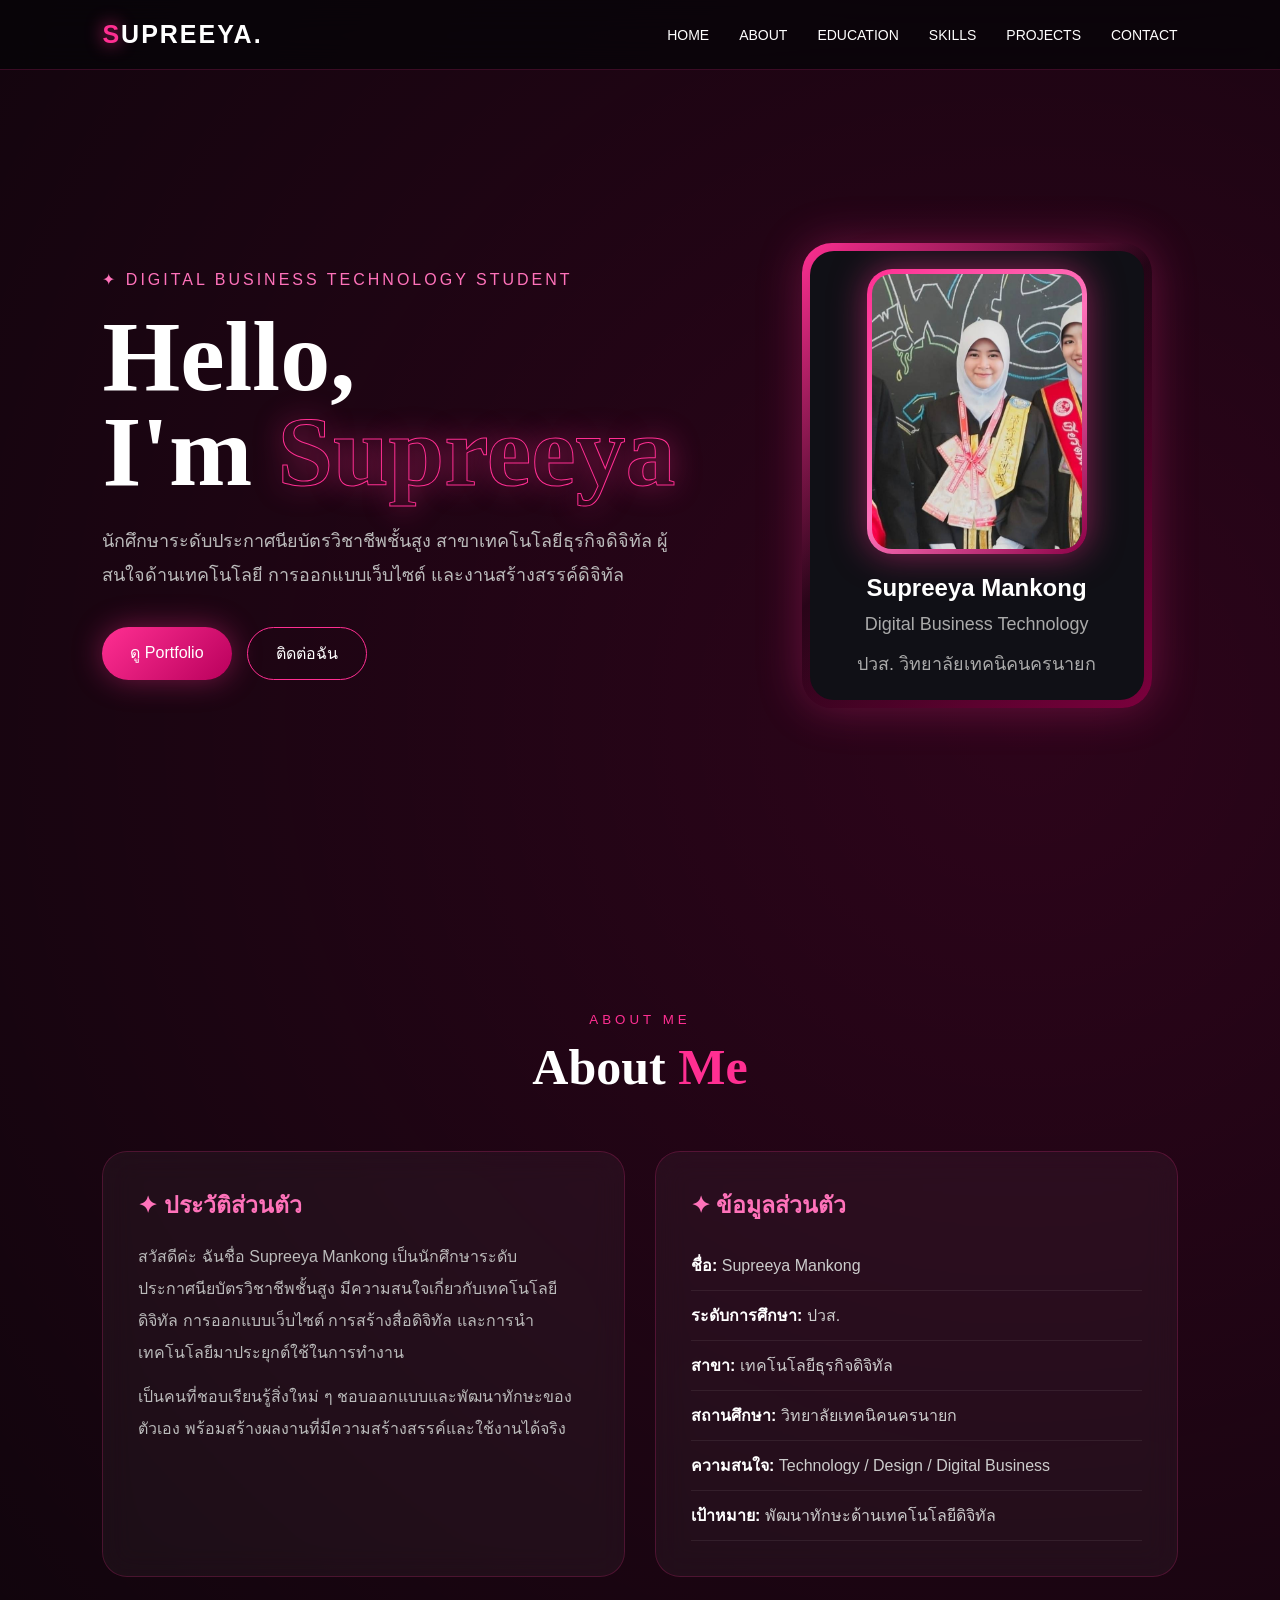
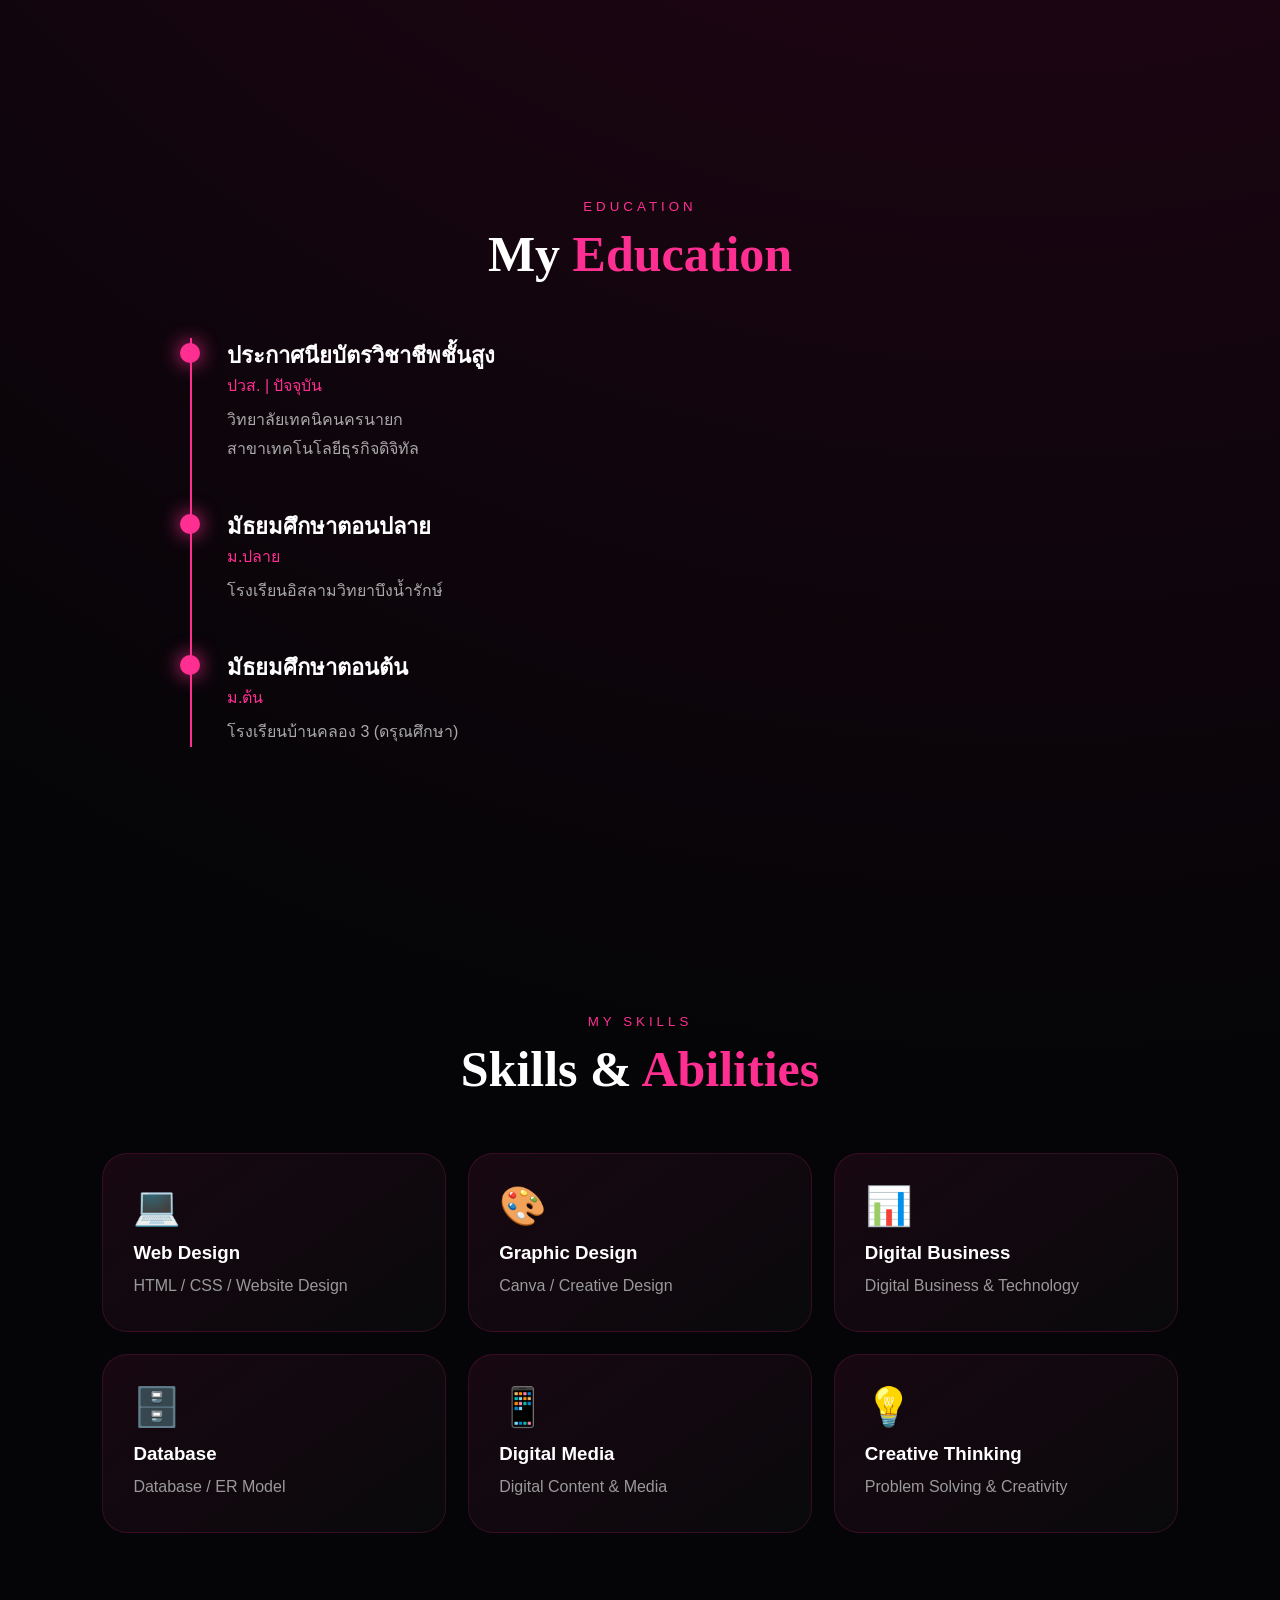
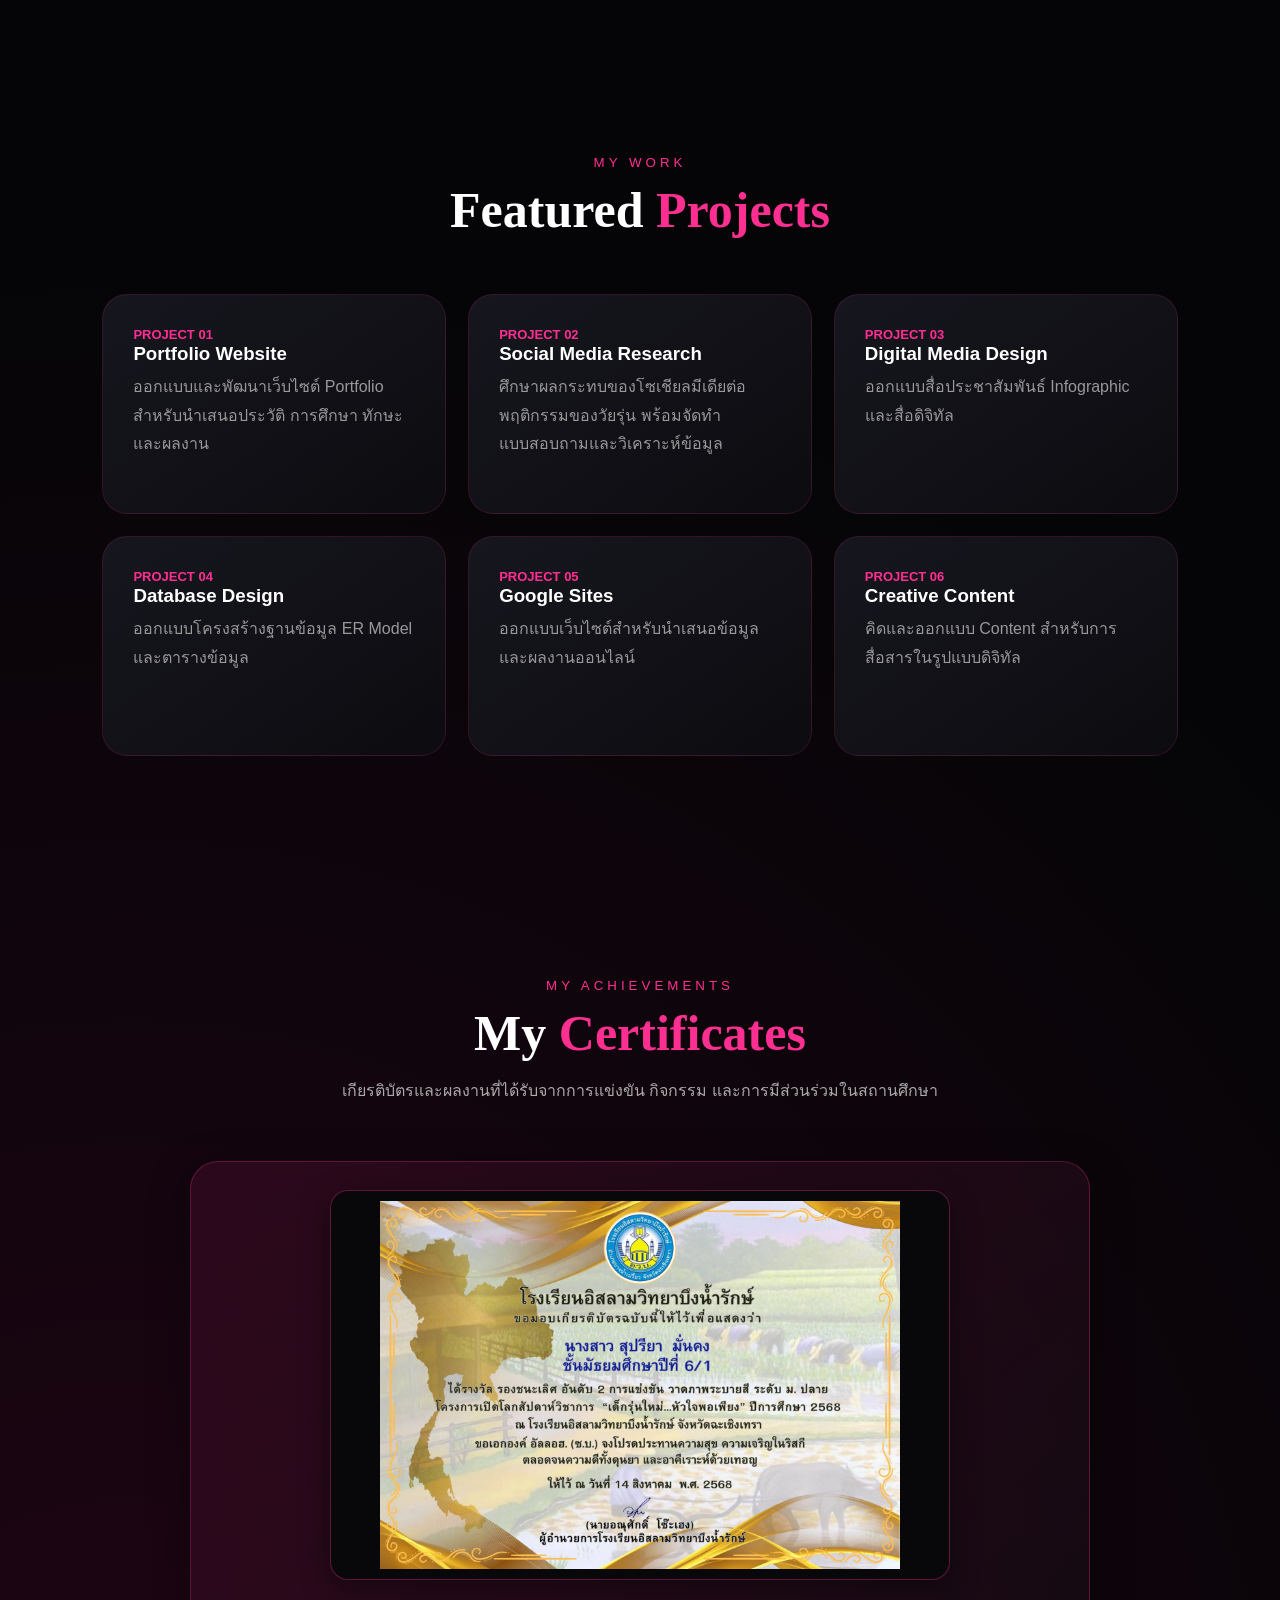
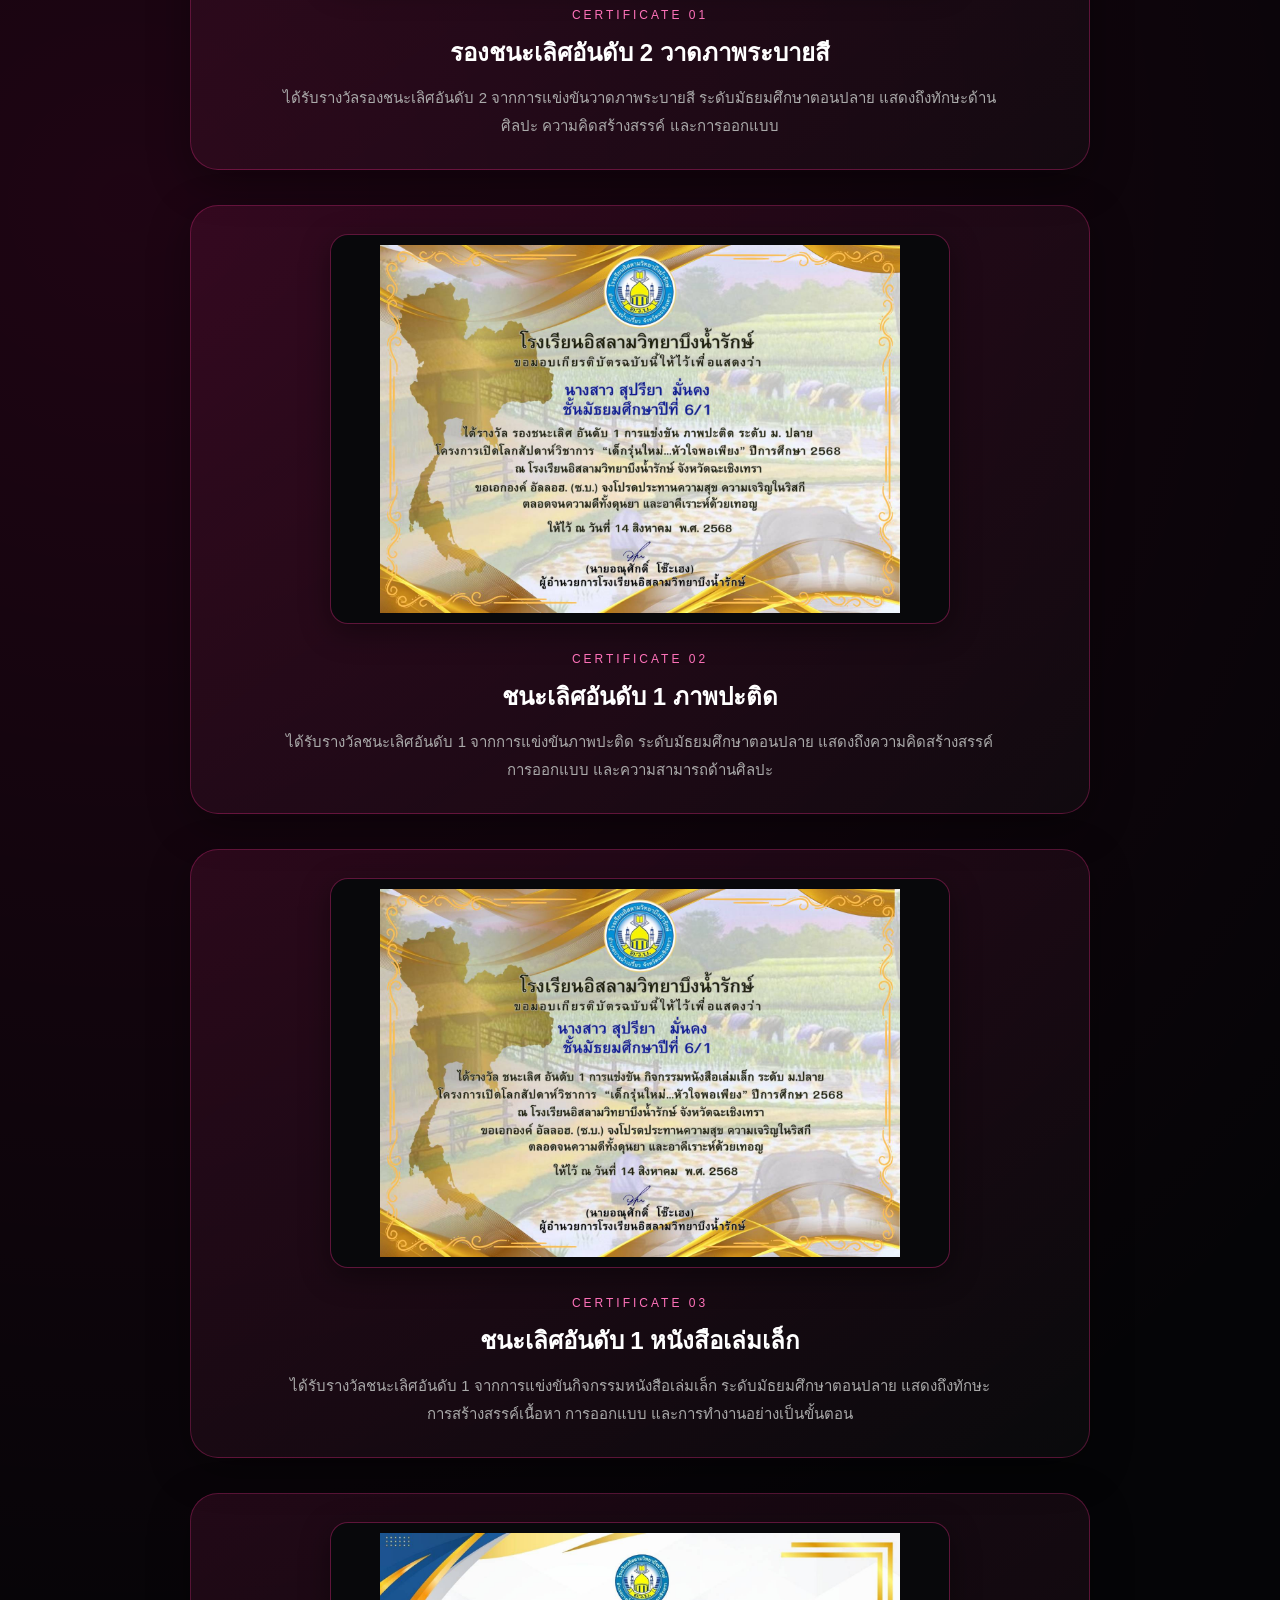
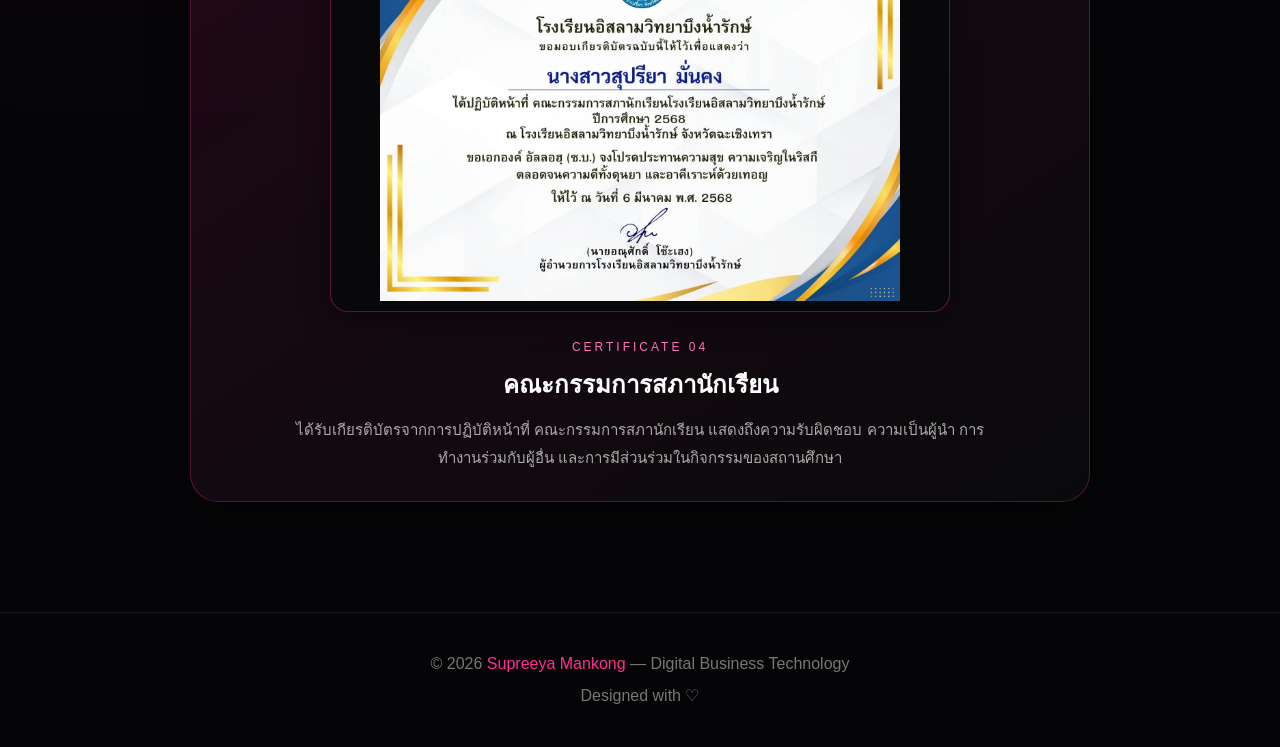
<file: index.html>
<!doctype html>
<html lang="th">
  <head>
    <meta charset="UTF-8" />
    <meta name="viewport" content="width=device-width, initial-scale=1.0" />
    <title>Supreeya Mankong | Portfolio</title>
    <link rel="stylesheet" href="style.css">
  </head>
  <body>
    <nav>
      <div class="logo"><span>S</span>UPREEYA.</div>
      <ul>
        <li><a href="#home">HOME</a></li>
        <li><a href="#about">ABOUT</a></li>
        <li><a href="#education">EDUCATION</a></li>
        <li><a href="#skills">SKILLS</a></li>
        <li><a href="#projects">PROJECTS</a></li>
        <li><a href="#contact">CONTACT</a></li>
      </ul>
    </nav>

    <section class="hero" id="home">
      <div class="hero-content">
        <div>
          <div class="small-title">✦ DIGITAL BUSINESS TECHNOLOGY STUDENT</div>
          <h1>Hello,<br />I'm <span>Supreeya</span></h1>
          <p>
            นักศึกษาระดับประกาศนียบัตรวิชาชีพชั้นสูง สาขาเทคโนโลยีธุรกิจดิจิทัล
            ผู้สนใจด้านเทคโนโลยี การออกแบบเว็บไซต์ และงานสร้างสรรค์ดิจิทัล
          </p>
          <div class="buttons">
            <a class="btn pink" href="#about">ดู Portfolio</a
            ><a class="btn outline" href="#contact">ติดต่อฉัน</a>
          </div>
        </div>
        <div class="profile-card">
          <div class="profile-inner">
            <div class="profile-image">
              <img src="assets/1.jpg" alt="Supreeya Mankong" />
            </div>
            <h3>Supreeya Mankong</h3>
            <p>Digital Business Technology</p>
            <p>ปวส. วิทยาลัยเทคนิคนครนายก</p>
          </div>
        </div>
      </div>
    </section>

    <section id="about">
      <div class="title">
        <small>ABOUT ME</small>
        <h2>About <span>Me</span></h2>
      </div>
      <div class="about">
        <div class="glass">
          <h3>✦ ประวัติส่วนตัว</h3>
          <p>
            สวัสดีค่ะ ฉันชื่อ Supreeya Mankong
            เป็นนักศึกษาระดับประกาศนียบัตรวิชาชีพชั้นสูง
            มีความสนใจเกี่ยวกับเทคโนโลยีดิจิทัล การออกแบบเว็บไซต์
            การสร้างสื่อดิจิทัล และการนำเทคโนโลยีมาประยุกต์ใช้ในการทำงาน
          </p>
          <p>
            เป็นคนที่ชอบเรียนรู้สิ่งใหม่ ๆ ชอบออกแบบและพัฒนาทักษะของตัวเอง
            พร้อมสร้างผลงานที่มีความสร้างสรรค์และใช้งานได้จริง
          </p>
        </div>
        <div class="glass">
          <h3>✦ ข้อมูลส่วนตัว</h3>
          <ul class="info">
            <li><strong>ชื่อ:</strong> Supreeya Mankong</li>
            <li><strong>ระดับการศึกษา:</strong> ปวส.</li>
            <li><strong>สาขา:</strong> เทคโนโลยีธุรกิจดิจิทัล</li>
            <li><strong>สถานศึกษา:</strong> วิทยาลัยเทคนิคนครนายก</li>
            <li>
              <strong>ความสนใจ:</strong> Technology / Design / Digital Business
            </li>
            <li><strong>เป้าหมาย:</strong> พัฒนาทักษะด้านเทคโนโลยีดิจิทัล</li>
          </ul>
        </div>
      </div>
    </section>

    <section id="education">
      <div class="title">
        <small>EDUCATION</small>
        <h2>My <span>Education</span></h2>
      </div>
      <div class="timeline">
        <div class="item">
          <h3>ประกาศนียบัตรวิชาชีพชั้นสูง</h3>
          <span>ปวส. | ปัจจุบัน</span>
          <p>วิทยาลัยเทคนิคนครนายก<br />สาขาเทคโนโลยีธุรกิจดิจิทัล</p>
        </div>
        <div class="item">
          <h3>มัธยมศึกษาตอนปลาย</h3>
          <span>ม.ปลาย</span>
          <p>โรงเรียนอิสลามวิทยาบึงน้ำรักษ์</p>
        </div>
        <div class="item">
          <h3>มัธยมศึกษาตอนต้น</h3>
          <span>ม.ต้น</span>
          <p>โรงเรียนบ้านคลอง 3 (ดรุณศึกษา)</p>
        </div>
      </div>
    </section>

    <section id="skills">
      <div class="title">
        <small>MY SKILLS</small>
        <h2>Skills & <span>Abilities</span></h2>
      </div>
      <div class="grid">
        <div class="card">
          <div class="icon">💻</div>
          <h3>Web Design</h3>
          <p>HTML / CSS / Website Design</p>
        </div>
        <div class="card">
          <div class="icon">🎨</div>
          <h3>Graphic Design</h3>
          <p>Canva / Creative Design</p>
        </div>
        <div class="card">
          <div class="icon">📊</div>
          <h3>Digital Business</h3>
          <p>Digital Business & Technology</p>
        </div>
        <div class="card">
          <div class="icon">🗄️</div>
          <h3>Database</h3>
          <p>Database / ER Model</p>
        </div>
        <div class="card">
          <div class="icon">📱</div>
          <h3>Digital Media</h3>
          <p>Digital Content & Media</p>
        </div>
        <div class="card">
          <div class="icon">💡</div>
          <h3>Creative Thinking</h3>
          <p>Problem Solving & Creativity</p>
        </div>
      </div>
    </section>

    <section id="projects">
      <div class="title">
        <small>MY WORK</small>
        <h2>Featured <span>Projects</span></h2>
      </div>
      <div class="grid">
        <div class="card project">
          <b>PROJECT 01</b>
          <h3>Portfolio Website</h3>
          <p>
            ออกแบบและพัฒนาเว็บไซต์ Portfolio สำหรับนำเสนอประวัติ การศึกษา ทักษะ
            และผลงาน
          </p>
        </div>
        <div class="card project">
          <b>PROJECT 02</b>
          <h3>Social Media Research</h3>
          <p>
            ศึกษาผลกระทบของโซเชียลมีเดียต่อพฤติกรรมของวัยรุ่น
            พร้อมจัดทำแบบสอบถามและวิเคราะห์ข้อมูล
          </p>
        </div>
        <div class="card project">
          <b>PROJECT 03</b>
          <h3>Digital Media Design</h3>
          <p>ออกแบบสื่อประชาสัมพันธ์ Infographic และสื่อดิจิทัล</p>
        </div>
        <div class="card project">
          <b>PROJECT 04</b>
          <h3>Database Design</h3>
          <p>ออกแบบโครงสร้างฐานข้อมูล ER Model และตารางข้อมูล</p>
        </div>
        <div class="card project">
          <b>PROJECT 05</b>
          <h3>Google Sites</h3>
          <p>ออกแบบเว็บไซต์สำหรับนำเสนอข้อมูลและผลงานออนไลน์</p>
        </div>
        <div class="card project">
          <b>PROJECT 06</b>
          <h3>Creative Content</h3>
          <p>คิดและออกแบบ Content สำหรับการสื่อสารในรูปแบบดิจิทัล</p>
        </div>
      </div>
    </section>
    <!-- ================= CERTIFICATES ================= -->

    <!-- ================= CERTIFICATES ================= -->

    <section id="certificates">
      <div class="title">
        <small>MY ACHIEVEMENTS</small>

        <h2>My <span>Certificates</span></h2>

        <p class="certificate-intro">
          เกียรติบัตรและผลงานที่ได้รับจากการแข่งขัน กิจกรรม
          และการมีส่วนร่วมในสถานศึกษา
        </p>
      </div>

      <div class="certificate-grid">
        <!-- Certificate 01 -->
        <div class="certificate-card">
          <img src="assets/5.jpg" alt="เกียรติบัตรวาดภาพระบายสี" />

          <div class="certificate-content">
            <small>CERTIFICATE 01</small>

            <h3>รองชนะเลิศอันดับ 2 วาดภาพระบายสี</h3>

            <p>
              ได้รับรางวัลรองชนะเลิศอันดับ 2 จากการแข่งขันวาดภาพระบายสี
              ระดับมัธยมศึกษาตอนปลาย แสดงถึงทักษะด้านศิลปะ ความคิดสร้างสรรค์
              และการออกแบบ
            </p>
          </div>
        </div>

        <!-- Certificate 02 -->
        <div class="certificate-card">
          <img src="assets/4.jpg" alt="เกียรติบัตรภาพปะติด" />

          <div class="certificate-content">
            <small>CERTIFICATE 02</small>

            <h3>ชนะเลิศอันดับ 1 ภาพปะติด</h3>

            <p>
              ได้รับรางวัลชนะเลิศอันดับ 1 จากการแข่งขันภาพปะติด
              ระดับมัธยมศึกษาตอนปลาย แสดงถึงความคิดสร้างสรรค์ การออกแบบ
              และความสามารถด้านศิลปะ
            </p>
          </div>
        </div>

        <!-- Certificate 03 -->
        <div class="certificate-card">
          <img src="assets/3.jpg" alt="เกียรติบัตรหนังสือเล่มเล็ก" />

          <div class="certificate-content">
            <small>CERTIFICATE 03</small>

            <h3>ชนะเลิศอันดับ 1 หนังสือเล่มเล็ก</h3>

            <p>
              ได้รับรางวัลชนะเลิศอันดับ 1 จากการแข่งขันกิจกรรมหนังสือเล่มเล็ก
              ระดับมัธยมศึกษาตอนปลาย แสดงถึงทักษะการสร้างสรรค์เนื้อหา การออกแบบ
              และการทำงานอย่างเป็นขั้นตอน
            </p>
          </div>
        </div>

        <!-- Certificate 04 -->
        <div class="certificate-card">
          <img src="assets/2.jpg" alt="เกียรติบัตรคณะกรรมการสภานักเรียน" />

          <div class="certificate-content">
            <small>CERTIFICATE 04</small>

            <h3>คณะกรรมการสภานักเรียน</h3>

            <p>
              ได้รับเกียรติบัตรจากการปฏิบัติหน้าที่ คณะกรรมการสภานักเรียน
              แสดงถึงความรับผิดชอบ ความเป็นผู้นำ การทำงานร่วมกับผู้อื่น
              และการมีส่วนร่วมในกิจกรรมของสถานศึกษา
            </p>
          </div>
        </div>
      </div>
    </section>

    <footer>
      © 2026 <span>Supreeya Mankong</span> — Digital Business Technology<br />Designed
      with ♡
    </footer>
  </body>
</html>
</file>
<file: style.css>
* {
  box-sizing: border-box;
  margin: 0;
  padding: 0;
  scroll-behavior: smooth;
}
:root {
  --pink: #ff2f92;
  --pink2: #ff72ba;
  --black: #050507;
}
body {
  background:
    radial-gradient(
      circle at 80% 10%,
      rgba(255, 0, 128, 0.16),
      transparent 30%
    ),
    radial-gradient(circle at 10% 70%, rgba(255, 0, 128, 0.1), transparent 30%),
    var(--black);
  color: #fff;
  font-family: Arial, "Tahoma", sans-serif;
  overflow-x: hidden;
}
nav {
  position: fixed;
  top: 0;
  width: 100%;
  z-index: 99;
  padding: 20px 8%;
  display: flex;
  justify-content: space-between;
  align-items: center;
  background: rgba(5, 5, 7, 0.72);
  backdrop-filter: blur(20px);
  border-bottom: 1px solid rgba(255, 47, 146, 0.2);
}
.logo {
  font-size: 25px;
  font-weight: 700;
  letter-spacing: 2px;
}
.logo span {
  color: var(--pink);
  text-shadow: 0 0 18px var(--pink);
}
nav ul {
  display: flex;
  gap: 30px;
  list-style: none;
}
nav a {
  color: #fff;
  text-decoration: none;
  font-size: 14px;
}
nav a:hover {
  color: var(--pink);
}
.hero {
  min-height: 100vh;
  display: flex;
  align-items: center;
  justify-content: center;
  padding: 120px 8% 70px;
}
.hero-content {
  max-width: 1200px;
  width: 100%;
  display: grid;
  grid-template-columns: 1.2fr 0.8fr;
  gap: 70px;
  align-items: center;
}
.small-title {
  color: var(--pink2);
  letter-spacing: 3px;
  margin-bottom: 20px;
}
h1 {
  font-family: Georgia, serif;
  font-size: clamp(55px, 8vw, 100px);
  line-height: 0.95;
  margin-bottom: 25px;
}
h1 span {
  color: transparent;
  -webkit-text-stroke: 1px var(--pink);
  text-shadow: 0 0 30px rgba(255, 47, 146, 0.4);
}
.hero p {
  color: #bbb;
  font-size: 18px;
  line-height: 1.9;
  max-width: 600px;
}
.buttons {
  margin-top: 35px;
  display: flex;
  gap: 15px;
}
.btn {
  padding: 13px 28px;
  border-radius: 50px;
  text-decoration: none;
  transition: 0.3s;
}
.pink {
  background: linear-gradient(135deg, #ff2f92, #b9005c);
  color: white;
  box-shadow: 0 0 30px rgba(255, 47, 146, 0.4);
}
.outline {
  border: 1px solid #ff2f92;
  color: white;
}
.btn:hover {
  transform: translateY(-5px);
}
.profile-card {
  width: 350px;
  height: 465px;
  margin: auto;
  border-radius: 30px;
  padding: 8px;
  background: linear-gradient(135deg, #ff2f92, transparent 45%, #7c003d);
  box-shadow: 0 0 45px rgba(255, 47, 146, 0.3);
  animation: float 4s ease-in-out infinite;
}
.profile-inner {
  height: 100%;
  border-radius: 24px;
  background: #101016;
  display: flex;
  flex-direction: column;
  justify-content: center;
  align-items: center;
  text-align: center;
  padding: 22px;
}
.profile-image {
  width: 220px;
  height: 285px;
  padding: 5px;
  border-radius: 25px;
  background: linear-gradient(135deg, #ff2f92, #ff72ba, #8b0046);
  box-shadow: 0 0 35px rgba(255, 47, 146, 0.5);
  margin-bottom: 20px;
}
.profile-image img {
  width: 100%;
  height: 100%;
  object-fit: cover;
  object-position: center 25%;
  display: block;
  border-radius: 20px;
}
.profile-inner h3 {
  font-size: 24px;
}
.profile-inner p {
  color: #aaa;
  margin-top: 5px;
}
@keyframes float {
  0%,
  100% {
    transform: translateY(0);
  }
  50% {
    transform: translateY(-15px);
  }
}
section {
  padding: 110px 8%;
}
.title {
  text-align: center;
  margin-bottom: 55px;
}
.title small {
  color: var(--pink);
  letter-spacing: 4px;
}
.title h2 {
  font-family: Georgia, serif;
  font-size: 50px;
  margin-top: 10px;
}
.title span {
  color: var(--pink);
}
.about {
  max-width: 1200px;
  margin: auto;
  display: grid;
  grid-template-columns: 1fr 1fr;
  gap: 30px;
}
.glass {
  padding: 35px;
  border-radius: 25px;
  background: rgba(255, 255, 255, 0.04);
  border: 1px solid rgba(255, 47, 146, 0.2);
  backdrop-filter: blur(15px);
}
.glass h3 {
  color: var(--pink2);
  margin-bottom: 18px;
  font-size: 23px;
}
.glass p {
  color: #bbb;
  line-height: 2;
  margin-bottom: 12px;
}
.info {
  list-style: none;
}
.info li {
  padding: 12px 0;
  border-bottom: 1px solid rgba(255, 255, 255, 0.07);
  color: #ccc;
}
.info strong {
  color: #fff;
}
.timeline {
  max-width: 900px;
  margin: auto;
  border-left: 2px solid var(--pink);
  padding-left: 35px;
}
.item {
  position: relative;
  margin-bottom: 45px;
}
.item:before {
  content: "";
  position: absolute;
  left: -47px;
  top: 5px;
  width: 20px;
  height: 20px;
  border-radius: 50%;
  background: var(--pink);
  box-shadow: 0 0 20px var(--pink);
}
.item h3 {
  font-size: 22px;
}
.item span {
  color: var(--pink);
}
.item p {
  color: #aaa;
  margin-top: 8px;
  line-height: 1.8;
}
.grid {
  max-width: 1100px;
  margin: auto;
  display: grid;
  grid-template-columns: repeat(3, 1fr);
  gap: 22px;
}
.card {
  padding: 30px;
  border-radius: 25px;
  background: linear-gradient(
    145deg,
    rgba(255, 47, 146, 0.08),
    rgba(255, 255, 255, 0.02)
  );
  border: 1px solid rgba(255, 47, 146, 0.16);
  transition: 0.3s;
}
.card:hover {
  transform: translateY(-8px);
  border-color: var(--pink);
  box-shadow: 0 0 30px rgba(255, 47, 146, 0.15);
}
.icon {
  font-size: 38px;
  margin-bottom: 14px;
}
.card p {
  color: #999;
  line-height: 1.8;
  margin-top: 8px;
}
.project {
  min-height: 220px;
  background: linear-gradient(145deg, #16161e, #0c0c10);
}
.project b {
  color: var(--pink);
  font-size: 13px;
}
.contact {
  max-width: 1000px;
  margin: auto;
  display: grid;
  grid-template-columns: repeat(3, 1fr);
  gap: 20px;
  text-align: center;
}
.contact .card p {
  margin-top: 8px;
}
footer {
  text-align: center;
  padding: 35px;
  border-top: 1px solid rgba(255, 255, 255, 0.07);
  color: #777;
  line-height: 2;
}
footer span {
  color: var(--pink);
}
@media (max-width: 850px) {
  nav ul {
    display: none;
  }
  .hero-content,
  .about {
    grid-template-columns: 1fr;
    text-align: center;
  }
  .hero p {
    margin: auto;
  }
  .buttons {
    justify-content: center;
  }
  .profile-card {
    width: 300px;
    height: 410px;
  }
  .profile-image {
    width: 190px;
    height: 245px;
  }
  .grid,
  .contact {
    grid-template-columns: 1fr;
  }
  .title h2 {
    font-size: 40px;
  }
}

/* ================= CERTIFICATES ================= */

#certificates {
  padding: 110px 8%;
}

#certificates .title {
  text-align: center;
  margin-bottom: 55px;
}

#certificates .title small {
  color: #ff2f92;
  letter-spacing: 4px;
}

#certificates .title h2 {
  font-family: Georgia, serif;
  font-size: 50px;
  margin-top: 10px;
  color: white;
}

#certificates .title h2 span {
  color: #ff2f92;
}

.certificate-intro {
  color: #aaa;
  margin-top: 15px;
  line-height: 1.8;
}

/* กล่องรวมเกียรติบัตร */

.certificate-grid {
  max-width: 900px;
  margin: auto;

  display: grid;
  grid-template-columns: 1fr;

  gap: 35px;
}

/* กล่องเกียรติบัตร */

.certificate-card {
  width: 100%;

  padding: 28px;

  text-align: center;

  border-radius: 28px;

  background: linear-gradient(
    145deg,
    rgba(255, 47, 146, 0.1),
    rgba(255, 255, 255, 0.025)
  );

  border: 1px solid rgba(255, 47, 146, 0.28);

  box-shadow: 0 12px 40px rgba(0, 0, 0, 0.35);

  transition: 0.4s;
}

/* ตอนเอาเมาส์ชี้ */

.certificate-card:hover {
  transform: translateY(-8px);

  border-color: #ff2f92;

  box-shadow: 0 15px 50px rgba(255, 47, 146, 0.25);
}

/* รูปเกียรติบัตร */

.certificate-card > img {
  display: block;

  width: 620px;
  max-width: 100%;

  height: 390px;

  object-fit: contain;

  margin: 0 auto 25px;

  padding: 10px;

  background: #08080b;

  border: 1px solid rgba(255, 47, 146, 0.35);

  border-radius: 18px;

  box-shadow: 0 8px 30px rgba(0, 0, 0, 0.4);

  transition: 0.4s;
}

/* เอฟเฟกต์รูป */

.certificate-card:hover > img {
  transform: scale(1.02);

  box-shadow: 0 10px 35px rgba(255, 47, 146, 0.2);
}

/* ข้อความใต้รูป */

.certificate-content {
  max-width: 720px;

  margin: auto;
}

.certificate-content small {
  color: #ff72ba;

  letter-spacing: 3px;

  font-size: 12px;
}

.certificate-content h3 {
  color: white;

  font-size: 24px;

  margin: 10px 0 12px;
}

.certificate-content p {
  color: #aaa;

  font-size: 15px;

  line-height: 1.9;
}

/* ================= MOBILE ================= */

@media (max-width: 700px) {
  #certificates {
    padding: 80px 5%;
  }

  #certificates .title h2 {
    font-size: 38px;
  }

  .certificate-card {
    padding: 18px;
  }

  .certificate-card > img {
    height: 270px;
  }

  .certificate-content h3 {
    font-size: 20px;
  }

  .certificate-content p {
    font-size: 14px;
  }
}
</file>
